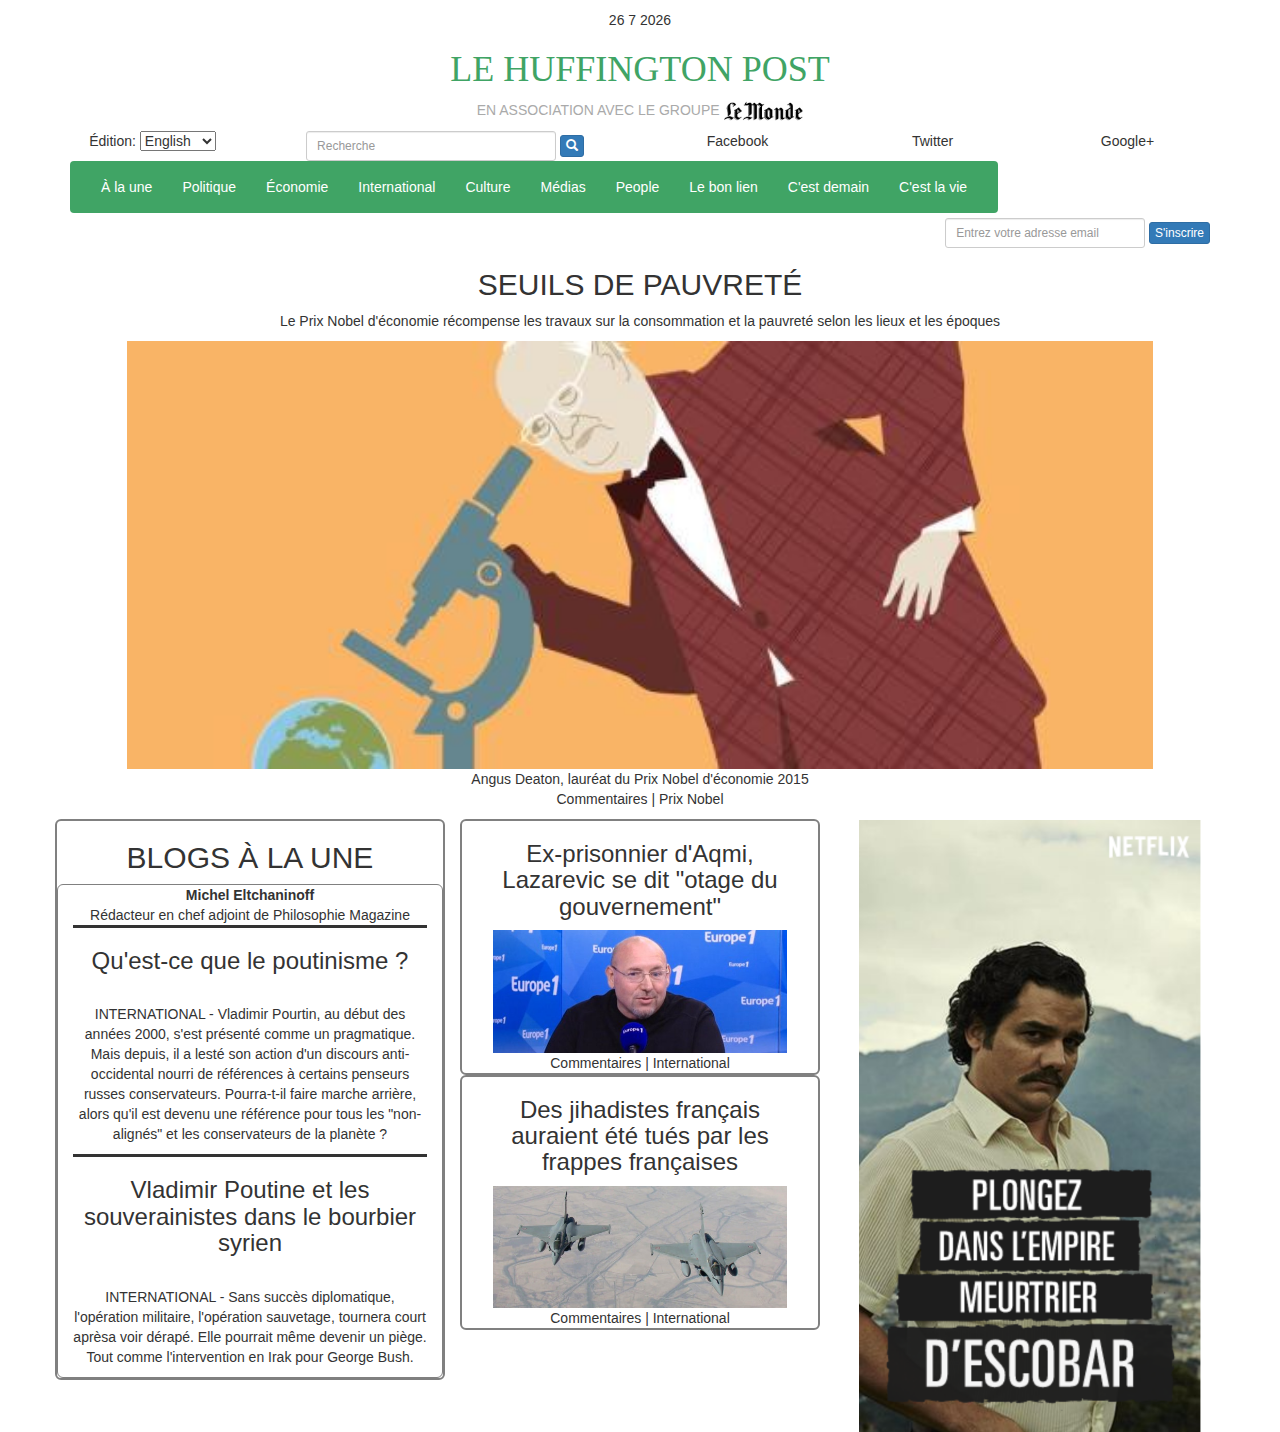
<file: Huffington Post/index.html>
<!DOCTYPE html>
<html>
	<head>
		<meta charset="utf-8" />
		<link href="bootstrap/css/bootstrap.css" rel="stylesheet">
		<link href="tuto.css" rel="stylesheet">
		<link rel="shortcut icon" type="image/x-icon" href="favicon.ico" />
		<title>Huffington Post</title>
		<SCRIPT LANGUAGE="JavaScript">
		var maintenant=new Date();
		var jour=maintenant.getDate();
		var mois=maintenant.getMonth()+1;
		var an=maintenant.getFullYear();
		
</SCRIPT>
	</head>
	<body>
		
		<div class="container">
			<div class="row">
				<div class="col-lg-12" style="border-style: none"><SCRIPT TYPE="text/javascript">document.write(jour," ",mois," ",an);</SCRIPT></div>
			</div>
			<div class="row">
				<div style="background-color: white; border-style: none" class="col-lg-12"><h1>LE HUFFINGTON POST</h1><p style="color:#aaaaaa">EN ASSOCIATION AVEC LE GROUPE <img src="lemonde2.png" width=7% height=7%/></p></div>
			</div>
			<div class="row">
				<div class="col-md-2" style="border-style: none">Édition: 
					<select>
						<option>English</option>
						<option>Espanol</option>
						<option>Français</option>
					</select></div>
				<div class="col-lg-4" style="border-style: none">
					<form class="form-inline">

            			<input type="text" style="width:250px" class="input-sm form-control" placeholder="Recherche">

            			<button type="submit" class="btn btn-primary btn-xs"><span class="glyphicon glyphicon-search"></span></button>

          			</form>
				</div>
				<div class="col-xs-2" style="border-style: none">Facebook</div>
				<div class="col-xs-2" style="border-style: none">Twitter</div>
				<div class="col-xs-2" style="border-style: none">Google+</div>
			</div>
		<nav class="navbar navbar-nav yoyoyo">

        <div class="container-fluid yoyoyo">

          <ul class="nav navbar-nav">

            <li class="active"> <a href="#">À la une</a> </li>
            <li> <a href="#">Politique</a> </li>
            <li> <a href="#">Économie</a> </li>
            <li> <a href="#">International</a> </li>
            <li><a href="#">Culture</a></li>
            <li><a href="#">Médias</a></li>
            <li><a href="#">People</a></li>
            <li><a href="#">Le bon lien</a></li>
            <li><a href="#">C'est demain</a></li>
            <li><a href="#">C'est la vie</a></li>

          </ul>

        </div>

      </nav>
			<div class="row">
				<div class="col-lg-offset-8 col-lg-4"  style="margin-top: 5px">
					<form class="form-inline pull-right">

            			<input type="text" style="width:200px" class="input-sm form-control" placeholder="Entrez votre adresse email">

            			<button type="submit" class="btn btn-primary btn-xs">S'inscrire</button>

          			</form>
				</div>
			</div>
			<div class="row">
				<div class="col-lg-12"><h2 class="une">SEUILS DE PAUVRETÉ</h2></div>
				<div class="col-lg-12"><p class="legune">Le Prix Nobel d'économie récompense les travaux sur la consommation et la pauvreté selon les lieux et les époques</div>
				<div class="col-lg-12"><img src="angus-deaton.jpg" width=90% height=90%/></div>
				<div class="col-lg-12"><p class="legph">Angus Deaton, lauréat du Prix Nobel d'économie 2015<br>Commentaires | Prix Nobel</p></div>
			</div>
			<div class="row">
				<div class="col-lg-4" style="border: 2px solid grey"><h2>BLOGS À LA UNE</h2>
					<div class="row">
						<div class="col-lg-12" style="border: 1px solid grey"><strong>Michel Eltchaninoff</strong><br>Rédacteur en chef adjoint de Philosophie Magazine<br><div style="border-top-style: solid"><h3>Qu'est-ce que le poutinisme ?</h3><br><p>INTERNATIONAL - Vladimir Pourtin, au début des années 2000, s'est présenté comme un pragmatique. Mais depuis, il a lesté son action d'un discours anti-occidental nourri de références à certains penseurs russes conservateurs. Pourra-t-il faire marche arrière, alors qu'il est devenu une référence pour tous les "non-alignés" et les conservateurs de la planète ?</p></div><div style="border-top-style: solid"><h3>Vladimir Poutine et les souverainistes dans le bourbier syrien</h3><br><p>INTERNATIONAL - Sans succès diplomatique, l'opération militaire, l'opération sauvetage, tournera court aprèsa voir dérapé. Elle pourrait même devenir un piège. Tout comme l'intervention en Irak pour George Bush.</p></div></div>
					</div>
				</div>
				<div class="col-lg-4">
					<div class="col-lg-12" style="border: 2px solid grey">
						<h3>Ex-prisonnier d'Aqmi, Lazarevic se dit "otage du gouvernement"</h3><img src="serge.jpg" width=90% height=90%/>Commentaires | International
					</div>
					<div class="col-lg-12" style="border: 2px solid grey">
						<h3>Des jihadistes français auraient été tués par les frappes françaises</h3><img src="rafale.jpg" width=90% height=90%/>Commentaires | International
					</div>
				</div>
				<div class="col-lg-4">
					<img src="narcos.png" width=95% height=95%/>
				</div>
			</div>
		</div>
	</body>
</html>
</file>
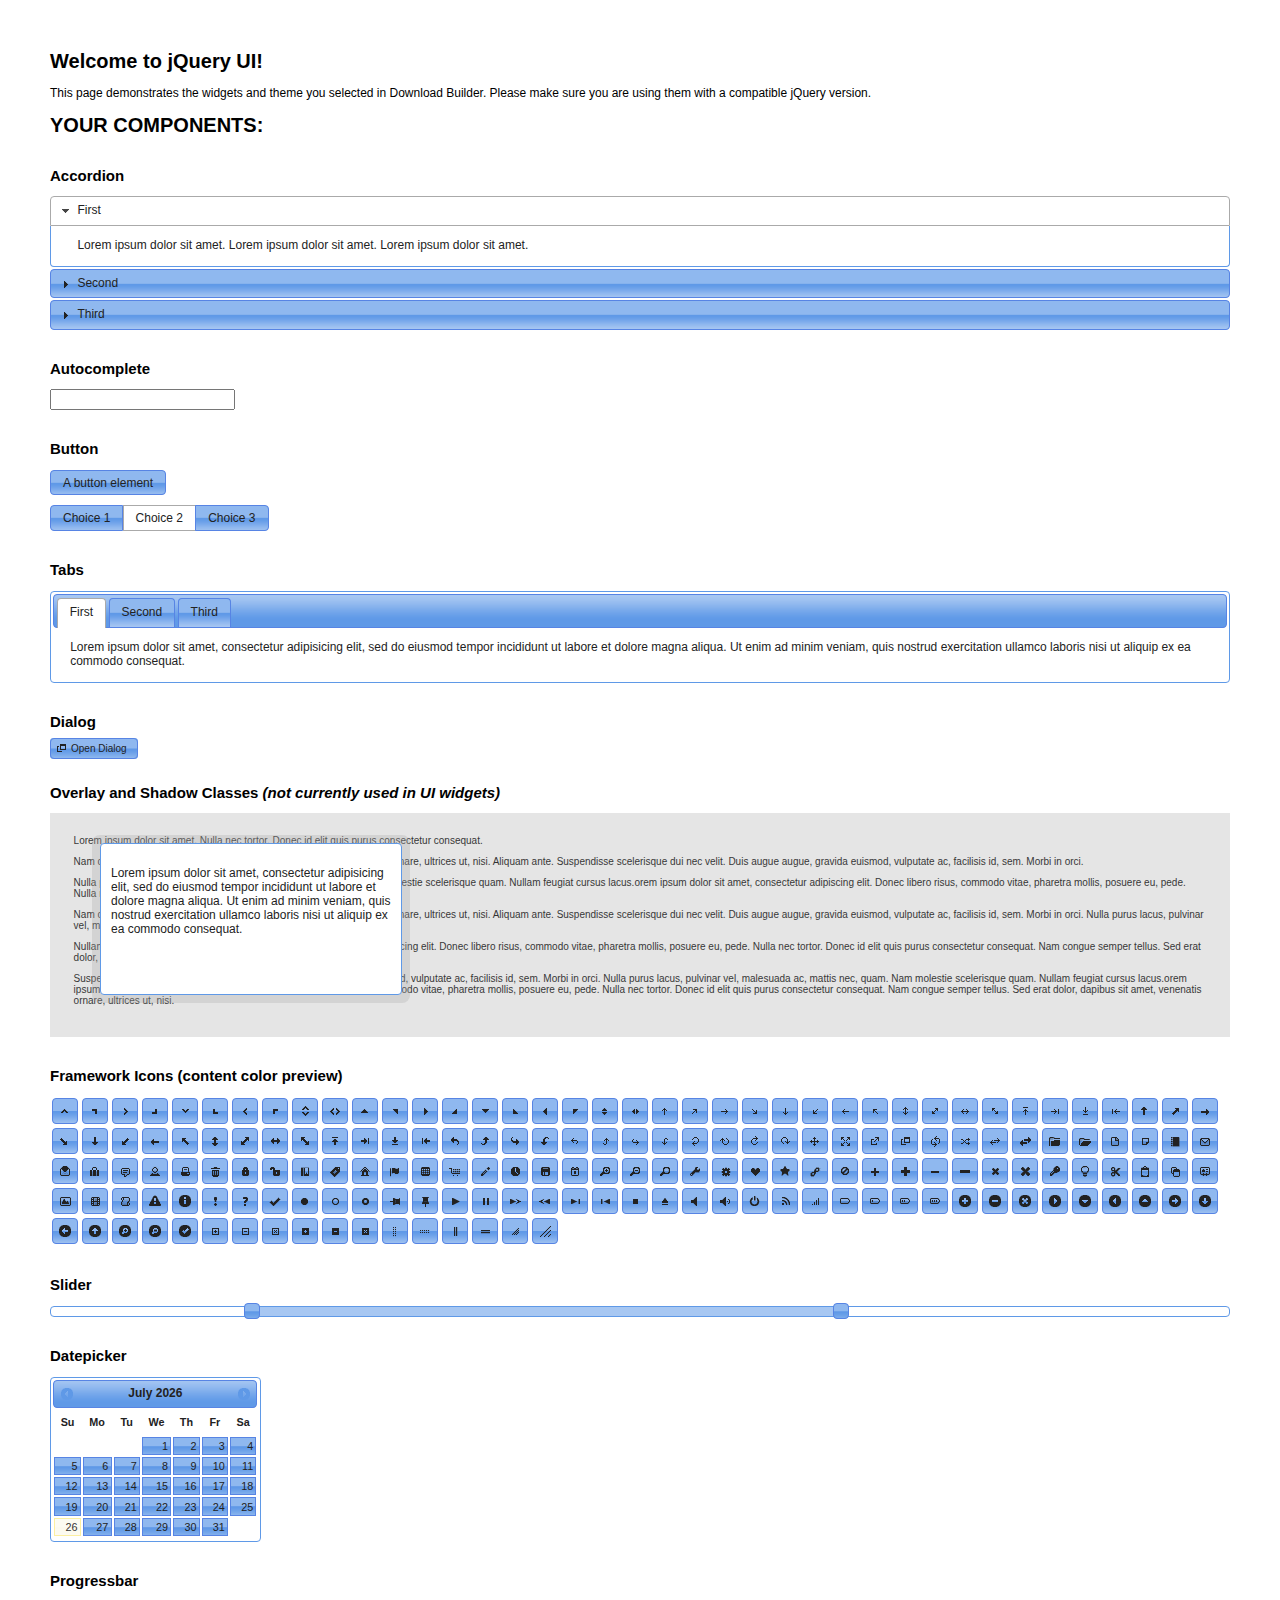
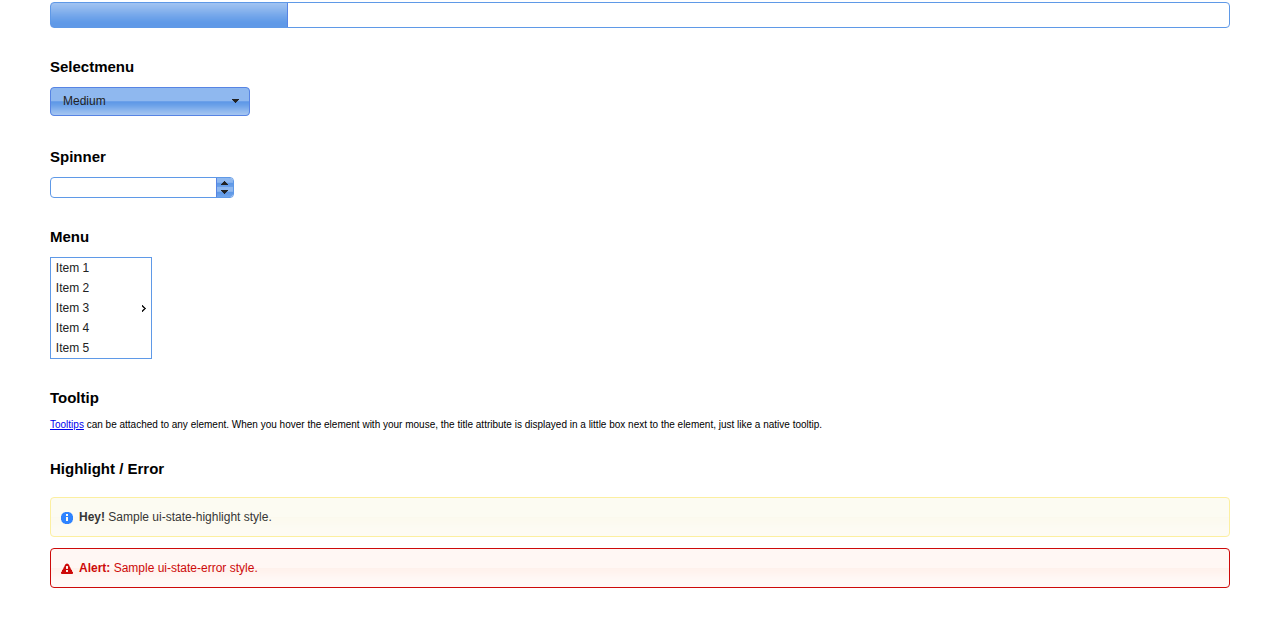
<file: CRNG/jquery-ui-custom/index.html>
<!doctype html>
<html lang="us">
<head>
	<meta charset="utf-8">
	<title>jQuery UI Example Page</title>
	<link href="jquery-ui.css" rel="stylesheet">
	<style>
	body{
		font: 62.5% "Trebuchet MS", sans-serif;
		margin: 50px;
	}
	.demoHeaders {
		margin-top: 2em;
	}
	#dialog-link {
		padding: .4em 1em .4em 20px;
		text-decoration: none;
		position: relative;
	}
	#dialog-link span.ui-icon {
		margin: 0 5px 0 0;
		position: absolute;
		left: .2em;
		top: 50%;
		margin-top: -8px;
	}
	#icons {
		margin: 0;
		padding: 0;
	}
	#icons li {
		margin: 2px;
		position: relative;
		padding: 4px 0;
		cursor: pointer;
		float: left;
		list-style: none;
	}
	#icons span.ui-icon {
		float: left;
		margin: 0 4px;
	}
	.fakewindowcontain .ui-widget-overlay {
		position: absolute;
	}
	select {
		width: 200px;
	}
	</style>
</head>
<body>

<h1>Welcome to jQuery UI!</h1>

<div class="ui-widget">
	<p>This page demonstrates the widgets and theme you selected in Download Builder. Please make sure you are using them with a compatible jQuery version.</p>
</div>

<h1>YOUR COMPONENTS:</h1>


<!-- Accordion -->
<h2 class="demoHeaders">Accordion</h2>
<div id="accordion">
	<h3>First</h3>
	<div>Lorem ipsum dolor sit amet. Lorem ipsum dolor sit amet. Lorem ipsum dolor sit amet.</div>
	<h3>Second</h3>
	<div>Phasellus mattis tincidunt nibh.</div>
	<h3>Third</h3>
	<div>Nam dui erat, auctor a, dignissim quis.</div>
</div>



<!-- Autocomplete -->
<h2 class="demoHeaders">Autocomplete</h2>
<div>
	<input id="autocomplete" title="type &quot;a&quot;">
</div>



<!-- Button -->
<h2 class="demoHeaders">Button</h2>
<button id="button">A button element</button>
<form style="margin-top: 1em;">
	<div id="radioset">
		<input type="radio" id="radio1" name="radio"><label for="radio1">Choice 1</label>
		<input type="radio" id="radio2" name="radio" checked="checked"><label for="radio2">Choice 2</label>
		<input type="radio" id="radio3" name="radio"><label for="radio3">Choice 3</label>
	</div>
</form>



<!-- Tabs -->
<h2 class="demoHeaders">Tabs</h2>
<div id="tabs">
	<ul>
		<li><a href="#tabs-1">First</a></li>
		<li><a href="#tabs-2">Second</a></li>
		<li><a href="#tabs-3">Third</a></li>
	</ul>
	<div id="tabs-1">Lorem ipsum dolor sit amet, consectetur adipisicing elit, sed do eiusmod tempor incididunt ut labore et dolore magna aliqua. Ut enim ad minim veniam, quis nostrud exercitation ullamco laboris nisi ut aliquip ex ea commodo consequat.</div>
	<div id="tabs-2">Phasellus mattis tincidunt nibh. Cras orci urna, blandit id, pretium vel, aliquet ornare, felis. Maecenas scelerisque sem non nisl. Fusce sed lorem in enim dictum bibendum.</div>
	<div id="tabs-3">Nam dui erat, auctor a, dignissim quis, sollicitudin eu, felis. Pellentesque nisi urna, interdum eget, sagittis et, consequat vestibulum, lacus. Mauris porttitor ullamcorper augue.</div>
</div>



<!-- Dialog NOTE: Dialog is not generated by UI in this demo so it can be visually styled in themeroller-->
<h2 class="demoHeaders">Dialog</h2>
<p><a href="#" id="dialog-link" class="ui-state-default ui-corner-all"><span class="ui-icon ui-icon-newwin"></span>Open Dialog</a></p>

<h2 class="demoHeaders">Overlay and Shadow Classes <em>(not currently used in UI widgets)</em></h2>
<div style="position: relative; width: 96%; height: 200px; padding:1% 2%; overflow:hidden;" class="fakewindowcontain">
	<p>Lorem ipsum dolor sit amet,  Nulla nec tortor. Donec id elit quis purus consectetur consequat. </p><p>Nam congue semper tellus. Sed erat dolor, dapibus sit amet, venenatis ornare, ultrices ut, nisi. Aliquam ante. Suspendisse scelerisque dui nec velit. Duis augue augue, gravida euismod, vulputate ac, facilisis id, sem. Morbi in orci. </p><p>Nulla purus lacus, pulvinar vel, malesuada ac, mattis nec, quam. Nam molestie scelerisque quam. Nullam feugiat cursus lacus.orem ipsum dolor sit amet, consectetur adipiscing elit. Donec libero risus, commodo vitae, pharetra mollis, posuere eu, pede. Nulla nec tortor. Donec id elit quis purus consectetur consequat. </p><p>Nam congue semper tellus. Sed erat dolor, dapibus sit amet, venenatis ornare, ultrices ut, nisi. Aliquam ante. Suspendisse scelerisque dui nec velit. Duis augue augue, gravida euismod, vulputate ac, facilisis id, sem. Morbi in orci. Nulla purus lacus, pulvinar vel, malesuada ac, mattis nec, quam. Nam molestie scelerisque quam. </p><p>Nullam feugiat cursus lacus.orem ipsum dolor sit amet, consectetur adipiscing elit. Donec libero risus, commodo vitae, pharetra mollis, posuere eu, pede. Nulla nec tortor. Donec id elit quis purus consectetur consequat. Nam congue semper tellus. Sed erat dolor, dapibus sit amet, venenatis ornare, ultrices ut, nisi. Aliquam ante. </p><p>Suspendisse scelerisque dui nec velit. Duis augue augue, gravida euismod, vulputate ac, facilisis id, sem. Morbi in orci. Nulla purus lacus, pulvinar vel, malesuada ac, mattis nec, quam. Nam molestie scelerisque quam. Nullam feugiat cursus lacus.orem ipsum dolor sit amet, consectetur adipiscing elit. Donec libero risus, commodo vitae, pharetra mollis, posuere eu, pede. Nulla nec tortor. Donec id elit quis purus consectetur consequat. Nam congue semper tellus. Sed erat dolor, dapibus sit amet, venenatis ornare, ultrices ut, nisi. </p>

	<!-- ui-dialog -->
	<div class="ui-overlay"><div class="ui-widget-overlay"></div><div class="ui-widget-shadow ui-corner-all" style="width: 302px; height: 152px; position: absolute; left: 50px; top: 30px;"></div></div>
	<div style="position: absolute; width: 280px; height: 130px;left: 50px; top: 30px; padding: 10px;" class="ui-widget ui-widget-content ui-corner-all">
		<div class="ui-dialog-content ui-widget-content" style="background: none; border: 0;">
			<p>Lorem ipsum dolor sit amet, consectetur adipisicing elit, sed do eiusmod tempor incididunt ut labore et dolore magna aliqua. Ut enim ad minim veniam, quis nostrud exercitation ullamco laboris nisi ut aliquip ex ea commodo consequat.</p>
		</div>
	</div>

</div>

<!-- ui-dialog -->
<div id="dialog" title="Dialog Title">
	<p>Lorem ipsum dolor sit amet, consectetur adipisicing elit, sed do eiusmod tempor incididunt ut labore et dolore magna aliqua. Ut enim ad minim veniam, quis nostrud exercitation ullamco laboris nisi ut aliquip ex ea commodo consequat.</p>
</div>



<h2 class="demoHeaders">Framework Icons (content color preview)</h2>
<ul id="icons" class="ui-widget ui-helper-clearfix">
	<li class="ui-state-default ui-corner-all" title=".ui-icon-carat-1-n"><span class="ui-icon ui-icon-carat-1-n"></span></li>
	<li class="ui-state-default ui-corner-all" title=".ui-icon-carat-1-ne"><span class="ui-icon ui-icon-carat-1-ne"></span></li>
	<li class="ui-state-default ui-corner-all" title=".ui-icon-carat-1-e"><span class="ui-icon ui-icon-carat-1-e"></span></li>
	<li class="ui-state-default ui-corner-all" title=".ui-icon-carat-1-se"><span class="ui-icon ui-icon-carat-1-se"></span></li>
	<li class="ui-state-default ui-corner-all" title=".ui-icon-carat-1-s"><span class="ui-icon ui-icon-carat-1-s"></span></li>
	<li class="ui-state-default ui-corner-all" title=".ui-icon-carat-1-sw"><span class="ui-icon ui-icon-carat-1-sw"></span></li>
	<li class="ui-state-default ui-corner-all" title=".ui-icon-carat-1-w"><span class="ui-icon ui-icon-carat-1-w"></span></li>
	<li class="ui-state-default ui-corner-all" title=".ui-icon-carat-1-nw"><span class="ui-icon ui-icon-carat-1-nw"></span></li>
	<li class="ui-state-default ui-corner-all" title=".ui-icon-carat-2-n-s"><span class="ui-icon ui-icon-carat-2-n-s"></span></li>
	<li class="ui-state-default ui-corner-all" title=".ui-icon-carat-2-e-w"><span class="ui-icon ui-icon-carat-2-e-w"></span></li>
	<li class="ui-state-default ui-corner-all" title=".ui-icon-triangle-1-n"><span class="ui-icon ui-icon-triangle-1-n"></span></li>
	<li class="ui-state-default ui-corner-all" title=".ui-icon-triangle-1-ne"><span class="ui-icon ui-icon-triangle-1-ne"></span></li>
	<li class="ui-state-default ui-corner-all" title=".ui-icon-triangle-1-e"><span class="ui-icon ui-icon-triangle-1-e"></span></li>
	<li class="ui-state-default ui-corner-all" title=".ui-icon-triangle-1-se"><span class="ui-icon ui-icon-triangle-1-se"></span></li>
	<li class="ui-state-default ui-corner-all" title=".ui-icon-triangle-1-s"><span class="ui-icon ui-icon-triangle-1-s"></span></li>
	<li class="ui-state-default ui-corner-all" title=".ui-icon-triangle-1-sw"><span class="ui-icon ui-icon-triangle-1-sw"></span></li>
	<li class="ui-state-default ui-corner-all" title=".ui-icon-triangle-1-w"><span class="ui-icon ui-icon-triangle-1-w"></span></li>
	<li class="ui-state-default ui-corner-all" title=".ui-icon-triangle-1-nw"><span class="ui-icon ui-icon-triangle-1-nw"></span></li>
	<li class="ui-state-default ui-corner-all" title=".ui-icon-triangle-2-n-s"><span class="ui-icon ui-icon-triangle-2-n-s"></span></li>
	<li class="ui-state-default ui-corner-all" title=".ui-icon-triangle-2-e-w"><span class="ui-icon ui-icon-triangle-2-e-w"></span></li>
	<li class="ui-state-default ui-corner-all" title=".ui-icon-arrow-1-n"><span class="ui-icon ui-icon-arrow-1-n"></span></li>
	<li class="ui-state-default ui-corner-all" title=".ui-icon-arrow-1-ne"><span class="ui-icon ui-icon-arrow-1-ne"></span></li>
	<li class="ui-state-default ui-corner-all" title=".ui-icon-arrow-1-e"><span class="ui-icon ui-icon-arrow-1-e"></span></li>
	<li class="ui-state-default ui-corner-all" title=".ui-icon-arrow-1-se"><span class="ui-icon ui-icon-arrow-1-se"></span></li>
	<li class="ui-state-default ui-corner-all" title=".ui-icon-arrow-1-s"><span class="ui-icon ui-icon-arrow-1-s"></span></li>
	<li class="ui-state-default ui-corner-all" title=".ui-icon-arrow-1-sw"><span class="ui-icon ui-icon-arrow-1-sw"></span></li>
	<li class="ui-state-default ui-corner-all" title=".ui-icon-arrow-1-w"><span class="ui-icon ui-icon-arrow-1-w"></span></li>
	<li class="ui-state-default ui-corner-all" title=".ui-icon-arrow-1-nw"><span class="ui-icon ui-icon-arrow-1-nw"></span></li>
	<li class="ui-state-default ui-corner-all" title=".ui-icon-arrow-2-n-s"><span class="ui-icon ui-icon-arrow-2-n-s"></span></li>
	<li class="ui-state-default ui-corner-all" title=".ui-icon-arrow-2-ne-sw"><span class="ui-icon ui-icon-arrow-2-ne-sw"></span></li>
	<li class="ui-state-default ui-corner-all" title=".ui-icon-arrow-2-e-w"><span class="ui-icon ui-icon-arrow-2-e-w"></span></li>
	<li class="ui-state-default ui-corner-all" title=".ui-icon-arrow-2-se-nw"><span class="ui-icon ui-icon-arrow-2-se-nw"></span></li>
	<li class="ui-state-default ui-corner-all" title=".ui-icon-arrowstop-1-n"><span class="ui-icon ui-icon-arrowstop-1-n"></span></li>
	<li class="ui-state-default ui-corner-all" title=".ui-icon-arrowstop-1-e"><span class="ui-icon ui-icon-arrowstop-1-e"></span></li>
	<li class="ui-state-default ui-corner-all" title=".ui-icon-arrowstop-1-s"><span class="ui-icon ui-icon-arrowstop-1-s"></span></li>
	<li class="ui-state-default ui-corner-all" title=".ui-icon-arrowstop-1-w"><span class="ui-icon ui-icon-arrowstop-1-w"></span></li>
	<li class="ui-state-default ui-corner-all" title=".ui-icon-arrowthick-1-n"><span class="ui-icon ui-icon-arrowthick-1-n"></span></li>
	<li class="ui-state-default ui-corner-all" title=".ui-icon-arrowthick-1-ne"><span class="ui-icon ui-icon-arrowthick-1-ne"></span></li>
	<li class="ui-state-default ui-corner-all" title=".ui-icon-arrowthick-1-e"><span class="ui-icon ui-icon-arrowthick-1-e"></span></li>
	<li class="ui-state-default ui-corner-all" title=".ui-icon-arrowthick-1-se"><span class="ui-icon ui-icon-arrowthick-1-se"></span></li>
	<li class="ui-state-default ui-corner-all" title=".ui-icon-arrowthick-1-s"><span class="ui-icon ui-icon-arrowthick-1-s"></span></li>
	<li class="ui-state-default ui-corner-all" title=".ui-icon-arrowthick-1-sw"><span class="ui-icon ui-icon-arrowthick-1-sw"></span></li>
	<li class="ui-state-default ui-corner-all" title=".ui-icon-arrowthick-1-w"><span class="ui-icon ui-icon-arrowthick-1-w"></span></li>
	<li class="ui-state-default ui-corner-all" title=".ui-icon-arrowthick-1-nw"><span class="ui-icon ui-icon-arrowthick-1-nw"></span></li>
	<li class="ui-state-default ui-corner-all" title=".ui-icon-arrowthick-2-n-s"><span class="ui-icon ui-icon-arrowthick-2-n-s"></span></li>
	<li class="ui-state-default ui-corner-all" title=".ui-icon-arrowthick-2-ne-sw"><span class="ui-icon ui-icon-arrowthick-2-ne-sw"></span></li>
	<li class="ui-state-default ui-corner-all" title=".ui-icon-arrowthick-2-e-w"><span class="ui-icon ui-icon-arrowthick-2-e-w"></span></li>
	<li class="ui-state-default ui-corner-all" title=".ui-icon-arrowthick-2-se-nw"><span class="ui-icon ui-icon-arrowthick-2-se-nw"></span></li>
	<li class="ui-state-default ui-corner-all" title=".ui-icon-arrowthickstop-1-n"><span class="ui-icon ui-icon-arrowthickstop-1-n"></span></li>
	<li class="ui-state-default ui-corner-all" title=".ui-icon-arrowthickstop-1-e"><span class="ui-icon ui-icon-arrowthickstop-1-e"></span></li>
	<li class="ui-state-default ui-corner-all" title=".ui-icon-arrowthickstop-1-s"><span class="ui-icon ui-icon-arrowthickstop-1-s"></span></li>
	<li class="ui-state-default ui-corner-all" title=".ui-icon-arrowthickstop-1-w"><span class="ui-icon ui-icon-arrowthickstop-1-w"></span></li>
	<li class="ui-state-default ui-corner-all" title=".ui-icon-arrowreturnthick-1-w"><span class="ui-icon ui-icon-arrowreturnthick-1-w"></span></li>
	<li class="ui-state-default ui-corner-all" title=".ui-icon-arrowreturnthick-1-n"><span class="ui-icon ui-icon-arrowreturnthick-1-n"></span></li>
	<li class="ui-state-default ui-corner-all" title=".ui-icon-arrowreturnthick-1-e"><span class="ui-icon ui-icon-arrowreturnthick-1-e"></span></li>
	<li class="ui-state-default ui-corner-all" title=".ui-icon-arrowreturnthick-1-s"><span class="ui-icon ui-icon-arrowreturnthick-1-s"></span></li>
	<li class="ui-state-default ui-corner-all" title=".ui-icon-arrowreturn-1-w"><span class="ui-icon ui-icon-arrowreturn-1-w"></span></li>
	<li class="ui-state-default ui-corner-all" title=".ui-icon-arrowreturn-1-n"><span class="ui-icon ui-icon-arrowreturn-1-n"></span></li>
	<li class="ui-state-default ui-corner-all" title=".ui-icon-arrowreturn-1-e"><span class="ui-icon ui-icon-arrowreturn-1-e"></span></li>
	<li class="ui-state-default ui-corner-all" title=".ui-icon-arrowreturn-1-s"><span class="ui-icon ui-icon-arrowreturn-1-s"></span></li>
	<li class="ui-state-default ui-corner-all" title=".ui-icon-arrowrefresh-1-w"><span class="ui-icon ui-icon-arrowrefresh-1-w"></span></li>
	<li class="ui-state-default ui-corner-all" title=".ui-icon-arrowrefresh-1-n"><span class="ui-icon ui-icon-arrowrefresh-1-n"></span></li>
	<li class="ui-state-default ui-corner-all" title=".ui-icon-arrowrefresh-1-e"><span class="ui-icon ui-icon-arrowrefresh-1-e"></span></li>
	<li class="ui-state-default ui-corner-all" title=".ui-icon-arrowrefresh-1-s"><span class="ui-icon ui-icon-arrowrefresh-1-s"></span></li>
	<li class="ui-state-default ui-corner-all" title=".ui-icon-arrow-4"><span class="ui-icon ui-icon-arrow-4"></span></li>
	<li class="ui-state-default ui-corner-all" title=".ui-icon-arrow-4-diag"><span class="ui-icon ui-icon-arrow-4-diag"></span></li>
	<li class="ui-state-default ui-corner-all" title=".ui-icon-extlink"><span class="ui-icon ui-icon-extlink"></span></li>
	<li class="ui-state-default ui-corner-all" title=".ui-icon-newwin"><span class="ui-icon ui-icon-newwin"></span></li>
	<li class="ui-state-default ui-corner-all" title=".ui-icon-refresh"><span class="ui-icon ui-icon-refresh"></span></li>
	<li class="ui-state-default ui-corner-all" title=".ui-icon-shuffle"><span class="ui-icon ui-icon-shuffle"></span></li>
	<li class="ui-state-default ui-corner-all" title=".ui-icon-transfer-e-w"><span class="ui-icon ui-icon-transfer-e-w"></span></li>
	<li class="ui-state-default ui-corner-all" title=".ui-icon-transferthick-e-w"><span class="ui-icon ui-icon-transferthick-e-w"></span></li>
	<li class="ui-state-default ui-corner-all" title=".ui-icon-folder-collapsed"><span class="ui-icon ui-icon-folder-collapsed"></span></li>
	<li class="ui-state-default ui-corner-all" title=".ui-icon-folder-open"><span class="ui-icon ui-icon-folder-open"></span></li>
	<li class="ui-state-default ui-corner-all" title=".ui-icon-document"><span class="ui-icon ui-icon-document"></span></li>
	<li class="ui-state-default ui-corner-all" title=".ui-icon-document-b"><span class="ui-icon ui-icon-document-b"></span></li>
	<li class="ui-state-default ui-corner-all" title=".ui-icon-note"><span class="ui-icon ui-icon-note"></span></li>
	<li class="ui-state-default ui-corner-all" title=".ui-icon-mail-closed"><span class="ui-icon ui-icon-mail-closed"></span></li>
	<li class="ui-state-default ui-corner-all" title=".ui-icon-mail-open"><span class="ui-icon ui-icon-mail-open"></span></li>
	<li class="ui-state-default ui-corner-all" title=".ui-icon-suitcase"><span class="ui-icon ui-icon-suitcase"></span></li>
	<li class="ui-state-default ui-corner-all" title=".ui-icon-comment"><span class="ui-icon ui-icon-comment"></span></li>
	<li class="ui-state-default ui-corner-all" title=".ui-icon-person"><span class="ui-icon ui-icon-person"></span></li>
	<li class="ui-state-default ui-corner-all" title=".ui-icon-print"><span class="ui-icon ui-icon-print"></span></li>
	<li class="ui-state-default ui-corner-all" title=".ui-icon-trash"><span class="ui-icon ui-icon-trash"></span></li>
	<li class="ui-state-default ui-corner-all" title=".ui-icon-locked"><span class="ui-icon ui-icon-locked"></span></li>
	<li class="ui-state-default ui-corner-all" title=".ui-icon-unlocked"><span class="ui-icon ui-icon-unlocked"></span></li>
	<li class="ui-state-default ui-corner-all" title=".ui-icon-bookmark"><span class="ui-icon ui-icon-bookmark"></span></li>
	<li class="ui-state-default ui-corner-all" title=".ui-icon-tag"><span class="ui-icon ui-icon-tag"></span></li>
	<li class="ui-state-default ui-corner-all" title=".ui-icon-home"><span class="ui-icon ui-icon-home"></span></li>
	<li class="ui-state-default ui-corner-all" title=".ui-icon-flag"><span class="ui-icon ui-icon-flag"></span></li>
	<li class="ui-state-default ui-corner-all" title=".ui-icon-calculator"><span class="ui-icon ui-icon-calculator"></span></li>
	<li class="ui-state-default ui-corner-all" title=".ui-icon-cart"><span class="ui-icon ui-icon-cart"></span></li>
	<li class="ui-state-default ui-corner-all" title=".ui-icon-pencil"><span class="ui-icon ui-icon-pencil"></span></li>
	<li class="ui-state-default ui-corner-all" title=".ui-icon-clock"><span class="ui-icon ui-icon-clock"></span></li>
	<li class="ui-state-default ui-corner-all" title=".ui-icon-disk"><span class="ui-icon ui-icon-disk"></span></li>
	<li class="ui-state-default ui-corner-all" title=".ui-icon-calendar"><span class="ui-icon ui-icon-calendar"></span></li>
	<li class="ui-state-default ui-corner-all" title=".ui-icon-zoomin"><span class="ui-icon ui-icon-zoomin"></span></li>
	<li class="ui-state-default ui-corner-all" title=".ui-icon-zoomout"><span class="ui-icon ui-icon-zoomout"></span></li>
	<li class="ui-state-default ui-corner-all" title=".ui-icon-search"><span class="ui-icon ui-icon-search"></span></li>
	<li class="ui-state-default ui-corner-all" title=".ui-icon-wrench"><span class="ui-icon ui-icon-wrench"></span></li>
	<li class="ui-state-default ui-corner-all" title=".ui-icon-gear"><span class="ui-icon ui-icon-gear"></span></li>
	<li class="ui-state-default ui-corner-all" title=".ui-icon-heart"><span class="ui-icon ui-icon-heart"></span></li>
	<li class="ui-state-default ui-corner-all" title=".ui-icon-star"><span class="ui-icon ui-icon-star"></span></li>
	<li class="ui-state-default ui-corner-all" title=".ui-icon-link"><span class="ui-icon ui-icon-link"></span></li>
	<li class="ui-state-default ui-corner-all" title=".ui-icon-cancel"><span class="ui-icon ui-icon-cancel"></span></li>
	<li class="ui-state-default ui-corner-all" title=".ui-icon-plus"><span class="ui-icon ui-icon-plus"></span></li>
	<li class="ui-state-default ui-corner-all" title=".ui-icon-plusthick"><span class="ui-icon ui-icon-plusthick"></span></li>
	<li class="ui-state-default ui-corner-all" title=".ui-icon-minus"><span class="ui-icon ui-icon-minus"></span></li>
	<li class="ui-state-default ui-corner-all" title=".ui-icon-minusthick"><span class="ui-icon ui-icon-minusthick"></span></li>
	<li class="ui-state-default ui-corner-all" title=".ui-icon-close"><span class="ui-icon ui-icon-close"></span></li>
	<li class="ui-state-default ui-corner-all" title=".ui-icon-closethick"><span class="ui-icon ui-icon-closethick"></span></li>
	<li class="ui-state-default ui-corner-all" title=".ui-icon-key"><span class="ui-icon ui-icon-key"></span></li>
	<li class="ui-state-default ui-corner-all" title=".ui-icon-lightbulb"><span class="ui-icon ui-icon-lightbulb"></span></li>
	<li class="ui-state-default ui-corner-all" title=".ui-icon-scissors"><span class="ui-icon ui-icon-scissors"></span></li>
	<li class="ui-state-default ui-corner-all" title=".ui-icon-clipboard"><span class="ui-icon ui-icon-clipboard"></span></li>
	<li class="ui-state-default ui-corner-all" title=".ui-icon-copy"><span class="ui-icon ui-icon-copy"></span></li>
	<li class="ui-state-default ui-corner-all" title=".ui-icon-contact"><span class="ui-icon ui-icon-contact"></span></li>
	<li class="ui-state-default ui-corner-all" title=".ui-icon-image"><span class="ui-icon ui-icon-image"></span></li>
	<li class="ui-state-default ui-corner-all" title=".ui-icon-video"><span class="ui-icon ui-icon-video"></span></li>
	<li class="ui-state-default ui-corner-all" title=".ui-icon-script"><span class="ui-icon ui-icon-script"></span></li>
	<li class="ui-state-default ui-corner-all" title=".ui-icon-alert"><span class="ui-icon ui-icon-alert"></span></li>
	<li class="ui-state-default ui-corner-all" title=".ui-icon-info"><span class="ui-icon ui-icon-info"></span></li>
	<li class="ui-state-default ui-corner-all" title=".ui-icon-notice"><span class="ui-icon ui-icon-notice"></span></li>
	<li class="ui-state-default ui-corner-all" title=".ui-icon-help"><span class="ui-icon ui-icon-help"></span></li>
	<li class="ui-state-default ui-corner-all" title=".ui-icon-check"><span class="ui-icon ui-icon-check"></span></li>
	<li class="ui-state-default ui-corner-all" title=".ui-icon-bullet"><span class="ui-icon ui-icon-bullet"></span></li>
	<li class="ui-state-default ui-corner-all" title=".ui-icon-radio-off"><span class="ui-icon ui-icon-radio-off"></span></li>
	<li class="ui-state-default ui-corner-all" title=".ui-icon-radio-on"><span class="ui-icon ui-icon-radio-on"></span></li>
	<li class="ui-state-default ui-corner-all" title=".ui-icon-pin-w"><span class="ui-icon ui-icon-pin-w"></span></li>
	<li class="ui-state-default ui-corner-all" title=".ui-icon-pin-s"><span class="ui-icon ui-icon-pin-s"></span></li>
	<li class="ui-state-default ui-corner-all" title=".ui-icon-play"><span class="ui-icon ui-icon-play"></span></li>
	<li class="ui-state-default ui-corner-all" title=".ui-icon-pause"><span class="ui-icon ui-icon-pause"></span></li>
	<li class="ui-state-default ui-corner-all" title=".ui-icon-seek-next"><span class="ui-icon ui-icon-seek-next"></span></li>
	<li class="ui-state-default ui-corner-all" title=".ui-icon-seek-prev"><span class="ui-icon ui-icon-seek-prev"></span></li>
	<li class="ui-state-default ui-corner-all" title=".ui-icon-seek-end"><span class="ui-icon ui-icon-seek-end"></span></li>
	<li class="ui-state-default ui-corner-all" title=".ui-icon-seek-first"><span class="ui-icon ui-icon-seek-first"></span></li>
	<li class="ui-state-default ui-corner-all" title=".ui-icon-stop"><span class="ui-icon ui-icon-stop"></span></li>
	<li class="ui-state-default ui-corner-all" title=".ui-icon-eject"><span class="ui-icon ui-icon-eject"></span></li>
	<li class="ui-state-default ui-corner-all" title=".ui-icon-volume-off"><span class="ui-icon ui-icon-volume-off"></span></li>
	<li class="ui-state-default ui-corner-all" title=".ui-icon-volume-on"><span class="ui-icon ui-icon-volume-on"></span></li>
	<li class="ui-state-default ui-corner-all" title=".ui-icon-power"><span class="ui-icon ui-icon-power"></span></li>
	<li class="ui-state-default ui-corner-all" title=".ui-icon-signal-diag"><span class="ui-icon ui-icon-signal-diag"></span></li>
	<li class="ui-state-default ui-corner-all" title=".ui-icon-signal"><span class="ui-icon ui-icon-signal"></span></li>
	<li class="ui-state-default ui-corner-all" title=".ui-icon-battery-0"><span class="ui-icon ui-icon-battery-0"></span></li>
	<li class="ui-state-default ui-corner-all" title=".ui-icon-battery-1"><span class="ui-icon ui-icon-battery-1"></span></li>
	<li class="ui-state-default ui-corner-all" title=".ui-icon-battery-2"><span class="ui-icon ui-icon-battery-2"></span></li>
	<li class="ui-state-default ui-corner-all" title=".ui-icon-battery-3"><span class="ui-icon ui-icon-battery-3"></span></li>
	<li class="ui-state-default ui-corner-all" title=".ui-icon-circle-plus"><span class="ui-icon ui-icon-circle-plus"></span></li>
	<li class="ui-state-default ui-corner-all" title=".ui-icon-circle-minus"><span class="ui-icon ui-icon-circle-minus"></span></li>
	<li class="ui-state-default ui-corner-all" title=".ui-icon-circle-close"><span class="ui-icon ui-icon-circle-close"></span></li>
	<li class="ui-state-default ui-corner-all" title=".ui-icon-circle-triangle-e"><span class="ui-icon ui-icon-circle-triangle-e"></span></li>
	<li class="ui-state-default ui-corner-all" title=".ui-icon-circle-triangle-s"><span class="ui-icon ui-icon-circle-triangle-s"></span></li>
	<li class="ui-state-default ui-corner-all" title=".ui-icon-circle-triangle-w"><span class="ui-icon ui-icon-circle-triangle-w"></span></li>
	<li class="ui-state-default ui-corner-all" title=".ui-icon-circle-triangle-n"><span class="ui-icon ui-icon-circle-triangle-n"></span></li>
	<li class="ui-state-default ui-corner-all" title=".ui-icon-circle-arrow-e"><span class="ui-icon ui-icon-circle-arrow-e"></span></li>
	<li class="ui-state-default ui-corner-all" title=".ui-icon-circle-arrow-s"><span class="ui-icon ui-icon-circle-arrow-s"></span></li>
	<li class="ui-state-default ui-corner-all" title=".ui-icon-circle-arrow-w"><span class="ui-icon ui-icon-circle-arrow-w"></span></li>
	<li class="ui-state-default ui-corner-all" title=".ui-icon-circle-arrow-n"><span class="ui-icon ui-icon-circle-arrow-n"></span></li>
	<li class="ui-state-default ui-corner-all" title=".ui-icon-circle-zoomin"><span class="ui-icon ui-icon-circle-zoomin"></span></li>
	<li class="ui-state-default ui-corner-all" title=".ui-icon-circle-zoomout"><span class="ui-icon ui-icon-circle-zoomout"></span></li>
	<li class="ui-state-default ui-corner-all" title=".ui-icon-circle-check"><span class="ui-icon ui-icon-circle-check"></span></li>
	<li class="ui-state-default ui-corner-all" title=".ui-icon-circlesmall-plus"><span class="ui-icon ui-icon-circlesmall-plus"></span></li>
	<li class="ui-state-default ui-corner-all" title=".ui-icon-circlesmall-minus"><span class="ui-icon ui-icon-circlesmall-minus"></span></li>
	<li class="ui-state-default ui-corner-all" title=".ui-icon-circlesmall-close"><span class="ui-icon ui-icon-circlesmall-close"></span></li>
	<li class="ui-state-default ui-corner-all" title=".ui-icon-squaresmall-plus"><span class="ui-icon ui-icon-squaresmall-plus"></span></li>
	<li class="ui-state-default ui-corner-all" title=".ui-icon-squaresmall-minus"><span class="ui-icon ui-icon-squaresmall-minus"></span></li>
	<li class="ui-state-default ui-corner-all" title=".ui-icon-squaresmall-close"><span class="ui-icon ui-icon-squaresmall-close"></span></li>
	<li class="ui-state-default ui-corner-all" title=".ui-icon-grip-dotted-vertical"><span class="ui-icon ui-icon-grip-dotted-vertical"></span></li>
	<li class="ui-state-default ui-corner-all" title=".ui-icon-grip-dotted-horizontal"><span class="ui-icon ui-icon-grip-dotted-horizontal"></span></li>
	<li class="ui-state-default ui-corner-all" title=".ui-icon-grip-solid-vertical"><span class="ui-icon ui-icon-grip-solid-vertical"></span></li>
	<li class="ui-state-default ui-corner-all" title=".ui-icon-grip-solid-horizontal"><span class="ui-icon ui-icon-grip-solid-horizontal"></span></li>
	<li class="ui-state-default ui-corner-all" title=".ui-icon-gripsmall-diagonal-se"><span class="ui-icon ui-icon-gripsmall-diagonal-se"></span></li>
	<li class="ui-state-default ui-corner-all" title=".ui-icon-grip-diagonal-se"><span class="ui-icon ui-icon-grip-diagonal-se"></span></li>
</ul>


<!-- Slider -->
<h2 class="demoHeaders">Slider</h2>
<div id="slider"></div>



<!-- Datepicker -->
<h2 class="demoHeaders">Datepicker</h2>
<div id="datepicker"></div>



<!-- Progressbar -->
<h2 class="demoHeaders">Progressbar</h2>
<div id="progressbar"></div>



<!-- Progressbar -->
<h2 class="demoHeaders">Selectmenu</h2>
<select id="selectmenu">
	<option>Slower</option>
	<option>Slow</option>
	<option selected="selected">Medium</option>
	<option>Fast</option>
	<option>Faster</option>
</select>



<!-- Spinner -->
<h2 class="demoHeaders">Spinner</h2>
<input id="spinner">



<!-- Menu -->
<h2 class="demoHeaders">Menu</h2>
<ul style="width:100px;" id="menu">
	<li>Item 1</li>
	<li>Item 2</li>
	<li>Item 3
		<ul>
			<li>Item 3-1</li>
			<li>Item 3-2</li>
			<li>Item 3-3</li>
			<li>Item 3-4</li>
			<li>Item 3-5</li>
		</ul>
	</li>
	<li>Item 4</li>
	<li>Item 5</li>
</ul>



<!-- Tooltip -->
<h2 class="demoHeaders">Tooltip</h2>
<p id="tooltip">
	<a href="#" title="That&apos;s what this widget is">Tooltips</a> can be attached to any element. When you hover
the element with your mouse, the title attribute is displayed in a little box next to the element, just like a native tooltip.
</p>


<!-- Highlight / Error -->
<h2 class="demoHeaders">Highlight / Error</h2>
<div class="ui-widget">
	<div class="ui-state-highlight ui-corner-all" style="margin-top: 20px; padding: 0 .7em;">
		<p><span class="ui-icon ui-icon-info" style="float: left; margin-right: .3em;"></span>
		<strong>Hey!</strong> Sample ui-state-highlight style.</p>
	</div>
</div>
<br>
<div class="ui-widget">
	<div class="ui-state-error ui-corner-all" style="padding: 0 .7em;">
		<p><span class="ui-icon ui-icon-alert" style="float: left; margin-right: .3em;"></span>
		<strong>Alert:</strong> Sample ui-state-error style.</p>
	</div>
</div>

<script src="external/jquery/jquery.js"></script>
<script src="jquery-ui.js"></script>
<script>

$( "#accordion" ).accordion();



var availableTags = [
	"ActionScript",
	"AppleScript",
	"Asp",
	"BASIC",
	"C",
	"C++",
	"Clojure",
	"COBOL",
	"ColdFusion",
	"Erlang",
	"Fortran",
	"Groovy",
	"Haskell",
	"Java",
	"JavaScript",
	"Lisp",
	"Perl",
	"PHP",
	"Python",
	"Ruby",
	"Scala",
	"Scheme"
];
$( "#autocomplete" ).autocomplete({
	source: availableTags
});



$( "#button" ).button();
$( "#radioset" ).buttonset();



$( "#tabs" ).tabs();



$( "#dialog" ).dialog({
	autoOpen: false,
	width: 400,
	buttons: [
		{
			text: "Ok",
			click: function() {
				$( this ).dialog( "close" );
			}
		},
		{
			text: "Cancel",
			click: function() {
				$( this ).dialog( "close" );
			}
		}
	]
});

// Link to open the dialog
$( "#dialog-link" ).click(function( event ) {
	$( "#dialog" ).dialog( "open" );
	event.preventDefault();
});



$( "#datepicker" ).datepicker({
	inline: true
});



$( "#slider" ).slider({
	range: true,
	values: [ 17, 67 ]
});



$( "#progressbar" ).progressbar({
	value: 20
});



$( "#spinner" ).spinner();



$( "#menu" ).menu();



$( "#tooltip" ).tooltip();



$( "#selectmenu" ).selectmenu();


// Hover states on the static widgets
$( "#dialog-link, #icons li" ).hover(
	function() {
		$( this ).addClass( "ui-state-hover" );
	},
	function() {
		$( this ).removeClass( "ui-state-hover" );
	}
);
</script>
</body>
</html>
</file>
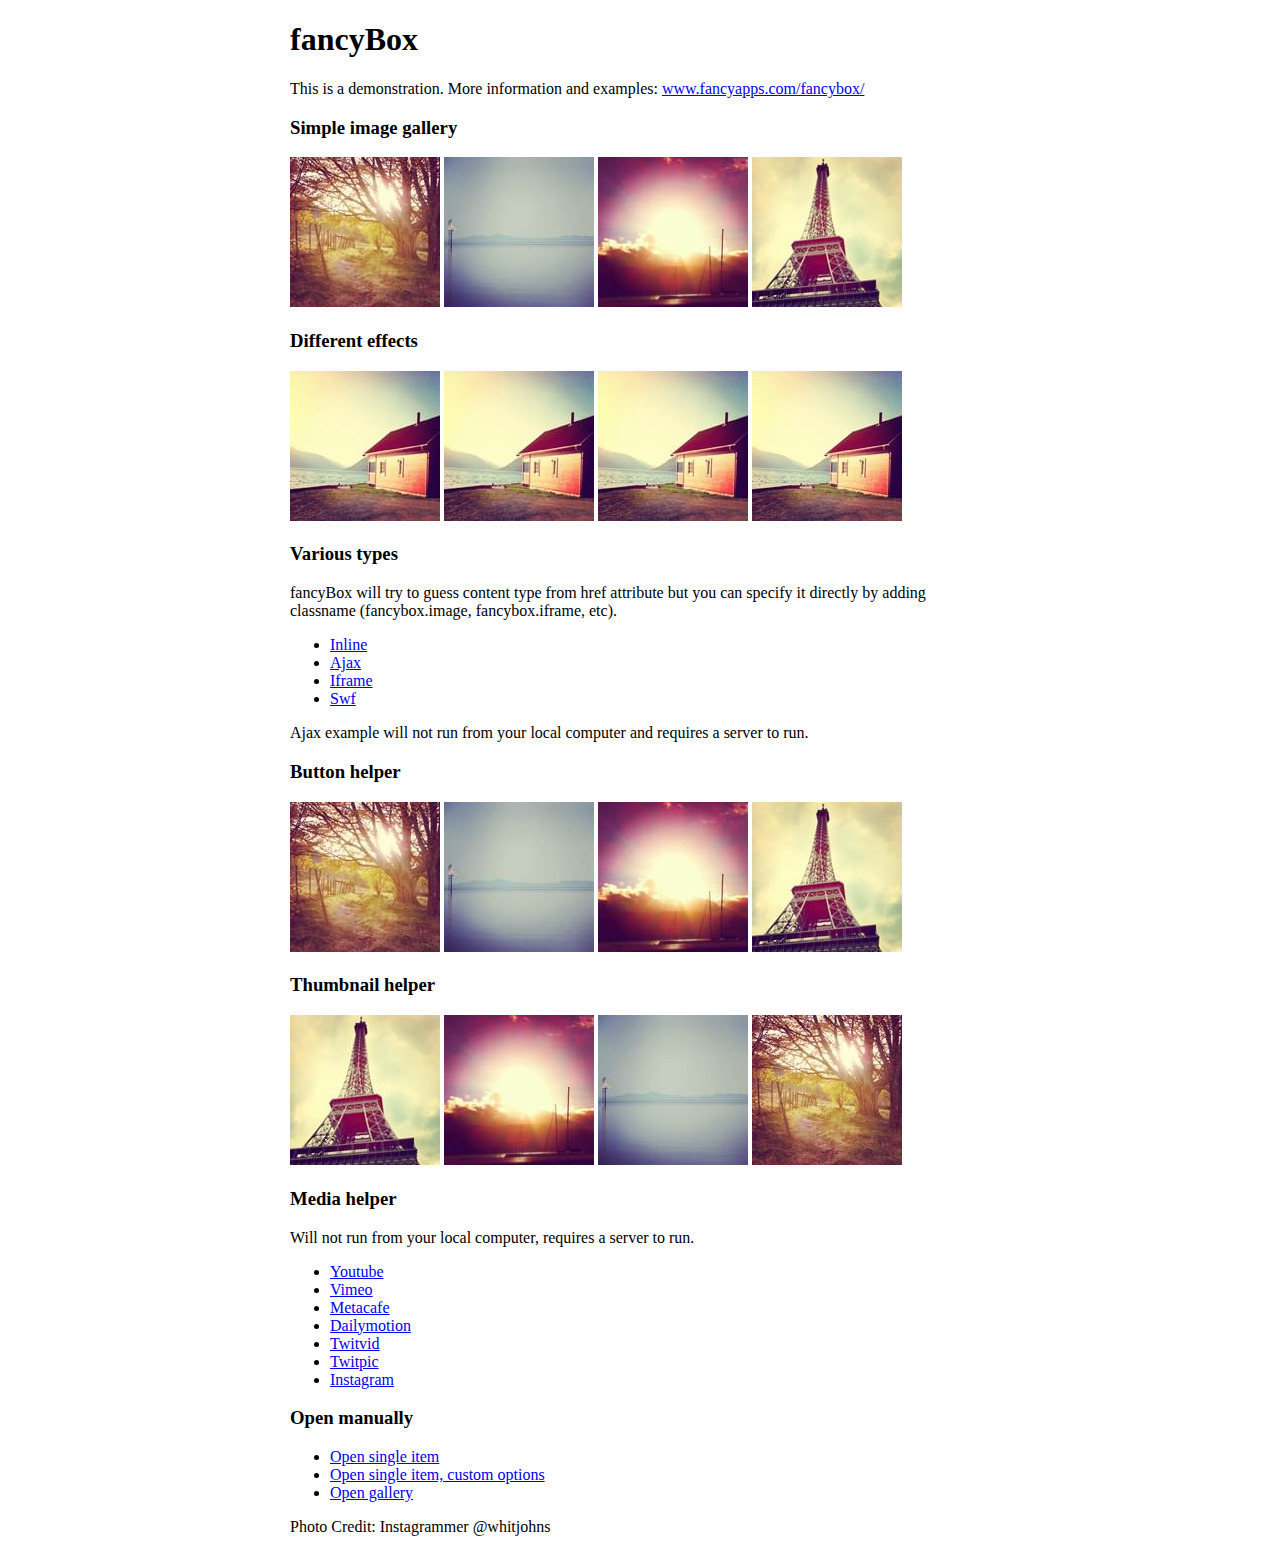
<file: TP 27.10/fancybox/demo/index.html>
<!DOCTYPE html>
<html>
<head>
	<title>fancyBox - Fancy jQuery Lightbox Alternative | Demonstration</title>
	<meta http-equiv="Content-Type" content="text/html; charset=UTF-8" />

	<!-- Add jQuery library -->
	<script type="text/javascript" src="../lib/jquery-1.10.1.min.js"></script>

	<!-- Add mousewheel plugin (this is optional) -->
	<script type="text/javascript" src="../lib/jquery.mousewheel-3.0.6.pack.js"></script>

	<!-- Add fancyBox main JS and CSS files -->
	<script type="text/javascript" src="../source/jquery.fancybox.js?v=2.1.5"></script>
	<link rel="stylesheet" type="text/css" href="../source/jquery.fancybox.css?v=2.1.5" media="screen" />

	<!-- Add Button helper (this is optional) -->
	<link rel="stylesheet" type="text/css" href="../source/helpers/jquery.fancybox-buttons.css?v=1.0.5" />
	<script type="text/javascript" src="../source/helpers/jquery.fancybox-buttons.js?v=1.0.5"></script>

	<!-- Add Thumbnail helper (this is optional) -->
	<link rel="stylesheet" type="text/css" href="../source/helpers/jquery.fancybox-thumbs.css?v=1.0.7" />
	<script type="text/javascript" src="../source/helpers/jquery.fancybox-thumbs.js?v=1.0.7"></script>

	<!-- Add Media helper (this is optional) -->
	<script type="text/javascript" src="../source/helpers/jquery.fancybox-media.js?v=1.0.6"></script>

	<script type="text/javascript">
		$(document).ready(function() {
			/*
			 *  Simple image gallery. Uses default settings
			 */

			$('.fancybox').fancybox();

			/*
			 *  Different effects
			 */

			// Change title type, overlay closing speed
			$(".fancybox-effects-a").fancybox({
				helpers: {
					title : {
						type : 'outside'
					},
					overlay : {
						speedOut : 0
					}
				}
			});

			// Disable opening and closing animations, change title type
			$(".fancybox-effects-b").fancybox({
				openEffect  : 'none',
				closeEffect	: 'none',

				helpers : {
					title : {
						type : 'over'
					}
				}
			});

			// Set custom style, close if clicked, change title type and overlay color
			$(".fancybox-effects-c").fancybox({
				wrapCSS    : 'fancybox-custom',
				closeClick : true,

				openEffect : 'none',

				helpers : {
					title : {
						type : 'inside'
					},
					overlay : {
						css : {
							'background' : 'rgba(238,238,238,0.85)'
						}
					}
				}
			});

			// Remove padding, set opening and closing animations, close if clicked and disable overlay
			$(".fancybox-effects-d").fancybox({
				padding: 0,

				openEffect : 'elastic',
				openSpeed  : 150,

				closeEffect : 'elastic',
				closeSpeed  : 150,

				closeClick : true,

				helpers : {
					overlay : null
				}
			});

			/*
			 *  Button helper. Disable animations, hide close button, change title type and content
			 */

			$('.fancybox-buttons').fancybox({
				openEffect  : 'none',
				closeEffect : 'none',

				prevEffect : 'none',
				nextEffect : 'none',

				closeBtn  : false,

				helpers : {
					title : {
						type : 'inside'
					},
					buttons	: {}
				},

				afterLoad : function() {
					this.title = 'Image ' + (this.index + 1) + ' of ' + this.group.length + (this.title ? ' - ' + this.title : '');
				}
			});


			/*
			 *  Thumbnail helper. Disable animations, hide close button, arrows and slide to next gallery item if clicked
			 */

			$('.fancybox-thumbs').fancybox({
				prevEffect : 'none',
				nextEffect : 'none',

				closeBtn  : false,
				arrows    : false,
				nextClick : true,

				helpers : {
					thumbs : {
						width  : 50,
						height : 50
					}
				}
			});

			/*
			 *  Media helper. Group items, disable animations, hide arrows, enable media and button helpers.
			*/
			$('.fancybox-media')
				.attr('rel', 'media-gallery')
				.fancybox({
					openEffect : 'none',
					closeEffect : 'none',
					prevEffect : 'none',
					nextEffect : 'none',

					arrows : false,
					helpers : {
						media : {},
						buttons : {}
					}
				});

			/*
			 *  Open manually
			 */

			$("#fancybox-manual-a").click(function() {
				$.fancybox.open('1_b.jpg');
			});

			$("#fancybox-manual-b").click(function() {
				$.fancybox.open({
					href : 'iframe.html',
					type : 'iframe',
					padding : 5
				});
			});

			$("#fancybox-manual-c").click(function() {
				$.fancybox.open([
					{
						href : '1_b.jpg',
						title : 'My title'
					}, {
						href : '2_b.jpg',
						title : '2nd title'
					}, {
						href : '3_b.jpg'
					}
				], {
					helpers : {
						thumbs : {
							width: 75,
							height: 50
						}
					}
				});
			});


		});
	</script>
	<style type="text/css">
		.fancybox-custom .fancybox-skin {
			box-shadow: 0 0 50px #222;
		}

		body {
			max-width: 700px;
			margin: 0 auto;
		}
	</style>
</head>
<body>
	<h1>fancyBox</h1>

	<p>This is a demonstration. More information and examples: <a href="http://fancyapps.com/fancybox/">www.fancyapps.com/fancybox/</a></p>

	<h3>Simple image gallery</h3>
	<p>
		<a class="fancybox" href="1_b.jpg" data-fancybox-group="gallery" title="Lorem ipsum dolor sit amet"><img src="1_s.jpg" alt="" /></a>

		<a class="fancybox" href="2_b.jpg" data-fancybox-group="gallery" title="Etiam quis mi eu elit temp"><img src="2_s.jpg" alt="" /></a>

		<a class="fancybox" href="3_b.jpg" data-fancybox-group="gallery" title="Cras neque mi, semper leon"><img src="3_s.jpg" alt="" /></a>

		<a class="fancybox" href="4_b.jpg" data-fancybox-group="gallery" title="Sed vel sapien vel sem uno"><img src="4_s.jpg" alt="" /></a>
	</p>

	<h3>Different effects</h3>
	<p>
		<a class="fancybox-effects-a" href="5_b.jpg" title="Lorem ipsum dolor sit amet, consectetur adipiscing elit"><img src="5_s.jpg" alt="" /></a>

		<a class="fancybox-effects-b" href="5_b.jpg" title="Lorem ipsum dolor sit amet, consectetur adipiscing elit"><img src="5_s.jpg" alt="" /></a>

		<a class="fancybox-effects-c" href="5_b.jpg" title="Lorem ipsum dolor sit amet, consectetur adipiscing elit"><img src="5_s.jpg" alt="" /></a>

		<a class="fancybox-effects-d" href="5_b.jpg" title="Lorem ipsum dolor sit amet, consectetur adipiscing elit"><img src="5_s.jpg" alt="" /></a>
	</p>

	<h3>Various types</h3>
	<p>
		fancyBox will try to guess content type from href attribute but you can specify it directly by adding classname (fancybox.image, fancybox.iframe, etc).
	</p>
	<ul>
		<li><a class="fancybox" href="#inline1" title="Lorem ipsum dolor sit amet">Inline</a></li>
		<li><a class="fancybox fancybox.ajax" href="ajax.txt">Ajax</a></li>
		<li><a class="fancybox fancybox.iframe" href="iframe.html">Iframe</a></li>
		<li><a class="fancybox" href="http://www.adobe.com/jp/events/cs3_web_edition_tour/swfs/perform.swf">Swf</a></li>
	</ul>

	<div id="inline1" style="width:400px;display: none;">
		<h3>Etiam quis mi eu elit</h3>
		<p>
			Lorem ipsum dolor sit amet, consectetur adipiscing elit. Etiam quis mi eu elit tempor facilisis id et neque. Nulla sit amet sem sapien. Vestibulum imperdiet porta ante ac ornare. Nulla et lorem eu nibh adipiscing ultricies nec at lacus. Cras laoreet ultricies sem, at blandit mi eleifend aliquam. Nunc enim ipsum, vehicula non pretium varius, cursus ac tortor. Vivamus fringilla congue laoreet. Quisque ultrices sodales orci, quis rhoncus justo auctor in. Phasellus dui eros, bibendum eu feugiat ornare, faucibus eu mi. Nunc aliquet tempus sem, id aliquam diam varius ac. Maecenas nisl nunc, molestie vitae eleifend vel, iaculis sed magna. Aenean tempus lacus vitae orci posuere porttitor eget non felis. Donec lectus elit, aliquam nec eleifend sit amet, vestibulum sed nunc.
		</p>
	</div>

	<p>
		Ajax example will not run from your local computer and requires a server to run.
	</p>

	<h3>Button helper</h3>
	<p>
		<a class="fancybox-buttons" data-fancybox-group="button" href="1_b.jpg"><img src="1_s.jpg" alt="" /></a>

		<a class="fancybox-buttons" data-fancybox-group="button" href="2_b.jpg"><img src="2_s.jpg" alt="" /></a>

		<a class="fancybox-buttons" data-fancybox-group="button" href="3_b.jpg"><img src="3_s.jpg" alt="" /></a>

		<a class="fancybox-buttons" data-fancybox-group="button" href="4_b.jpg"><img src="4_s.jpg" alt="" /></a>
	</p>

	<h3>Thumbnail helper</h3>
	<p>
		<a class="fancybox-thumbs" data-fancybox-group="thumb" href="4_b.jpg"><img src="4_s.jpg" alt="" /></a>

		<a class="fancybox-thumbs" data-fancybox-group="thumb" href="3_b.jpg"><img src="3_s.jpg" alt="" /></a>

		<a class="fancybox-thumbs" data-fancybox-group="thumb" href="2_b.jpg"><img src="2_s.jpg" alt="" /></a>

		<a class="fancybox-thumbs" data-fancybox-group="thumb" href="1_b.jpg"><img src="1_s.jpg" alt="" /></a>
	</p>

	<h3>Media helper</h3>
	<p>
		Will not run from your local computer, requires a server to run.
	</p>

	<ul>
		<li><a class="fancybox-media" href="http://www.youtube.com/watch?v=opj24KnzrWo">Youtube</a></li>
		<li><a class="fancybox-media" href="http://vimeo.com/47480346">Vimeo</a></li>
		<li><a class="fancybox-media" href="http://www.metacafe.com/watch/7635964/">Metacafe</a></li>
		<li><a class="fancybox-media" href="http://www.dailymotion.com/video/xoeylt_electric-guest-this-head-i-hold_music">Dailymotion</a></li>
		<li><a class="fancybox-media" href="http://twitvid.com/QY7MD">Twitvid</a></li>
		<li><a class="fancybox-media" href="http://twitpic.com/7p93st">Twitpic</a></li>
		<li><a class="fancybox-media" href="http://instagr.am/p/IejkuUGxQn">Instagram</a></li>
	</ul>

	<h3>Open manually</h3>
	<ul>
		<li><a id="fancybox-manual-a" href="javascript:;">Open single item</a></li>
		<li><a id="fancybox-manual-b" href="javascript:;">Open single item, custom options</a></li>
		<li><a id="fancybox-manual-c" href="javascript:;">Open gallery</a></li>
	</ul>

	<p>
		Photo Credit: Instagrammer @whitjohns
	</p>
</body>
</html>
</file>
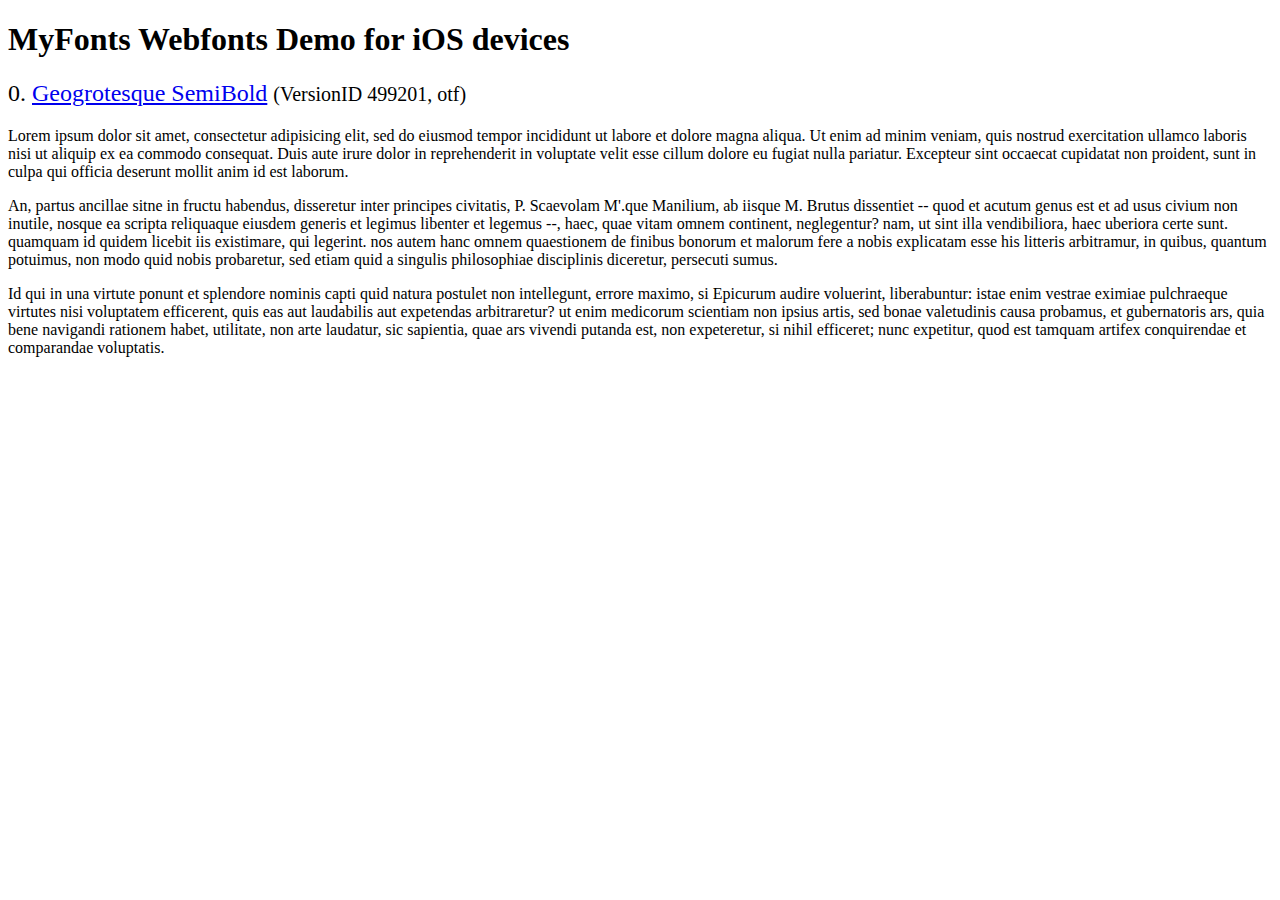
<file: TP jQuery/woothemes/demo/fonts/webfonts/geo-semibold/svg/index.html>
<!DOCTYPE html>
<html>
<head>
<title>MyFonts Webfonts Demo for iOS devices</title>
<meta http-equiv="content-type" content="text/html; charset=utf-8" />

<style type="text/css" media="all">

	h2 {
		 font-weight:normal;
	}

		
	@font-face {
		font-family:"Geogrotesque-SemiBold";
		src:url("style_169898.svg#Geogrotesque-SemiBold") format("svg");
	}
	
	.webfont_0 {
		font-family: Geogrotesque-SemiBold;
	}
		
</style>

</head>

<body>

<h1>MyFonts Webfonts Demo for iOS devices</h1>


<h2>0. <span class='webfont_0'><a href='http://new.myfonts.com/search/style::169898/'>Geogrotesque SemiBold</a></span>
<small>(VersionID 499201, otf)</small>
</h2>

<p class='webfont_0'>Lorem ipsum dolor sit amet, consectetur adipisicing elit, sed do eiusmod tempor incididunt ut labore et dolore magna aliqua. Ut enim ad minim veniam, quis nostrud exercitation ullamco laboris nisi ut aliquip ex ea commodo consequat. Duis aute irure dolor in reprehenderit in voluptate velit esse cillum dolore eu fugiat nulla pariatur. Excepteur sint occaecat cupidatat non proident, sunt in culpa qui officia deserunt mollit anim id est laborum.</p>

<p class='webfont_0'>An, partus ancillae sitne in fructu habendus, disseretur inter principes civitatis, P. Scaevolam M'.que Manilium, ab iisque M. Brutus dissentiet -- quod et acutum genus est et ad usus civium non inutile, nosque ea scripta reliquaque eiusdem generis et legimus libenter et legemus --, haec, quae vitam omnem continent, neglegentur? nam, ut sint illa vendibiliora, haec uberiora certe sunt. quamquam id quidem licebit iis existimare, qui legerint. nos autem hanc omnem quaestionem de finibus bonorum et malorum fere a nobis explicatam esse his litteris arbitramur, in quibus, quantum potuimus, non modo quid nobis probaretur, sed etiam quid a singulis philosophiae disciplinis diceretur, persecuti sumus.</p>

<p class='webfont_0'>Id qui in una virtute ponunt et splendore nominis capti quid natura postulet non intellegunt, errore maximo, si Epicurum audire voluerint, liberabuntur: istae enim vestrae eximiae pulchraeque virtutes nisi voluptatem efficerent, quis eas aut laudabilis aut expetendas arbitraretur? ut enim medicorum scientiam non ipsius artis, sed bonae valetudinis causa probamus, et gubernatoris ars, quia bene navigandi rationem habet, utilitate, non arte laudatur, sic sapientia, quae ars vivendi putanda est, non expeteretur, si nihil efficeret; nunc expetitur, quod est tamquam artifex conquirendae et comparandae voluptatis.</p>




</body>
</html>
</file>
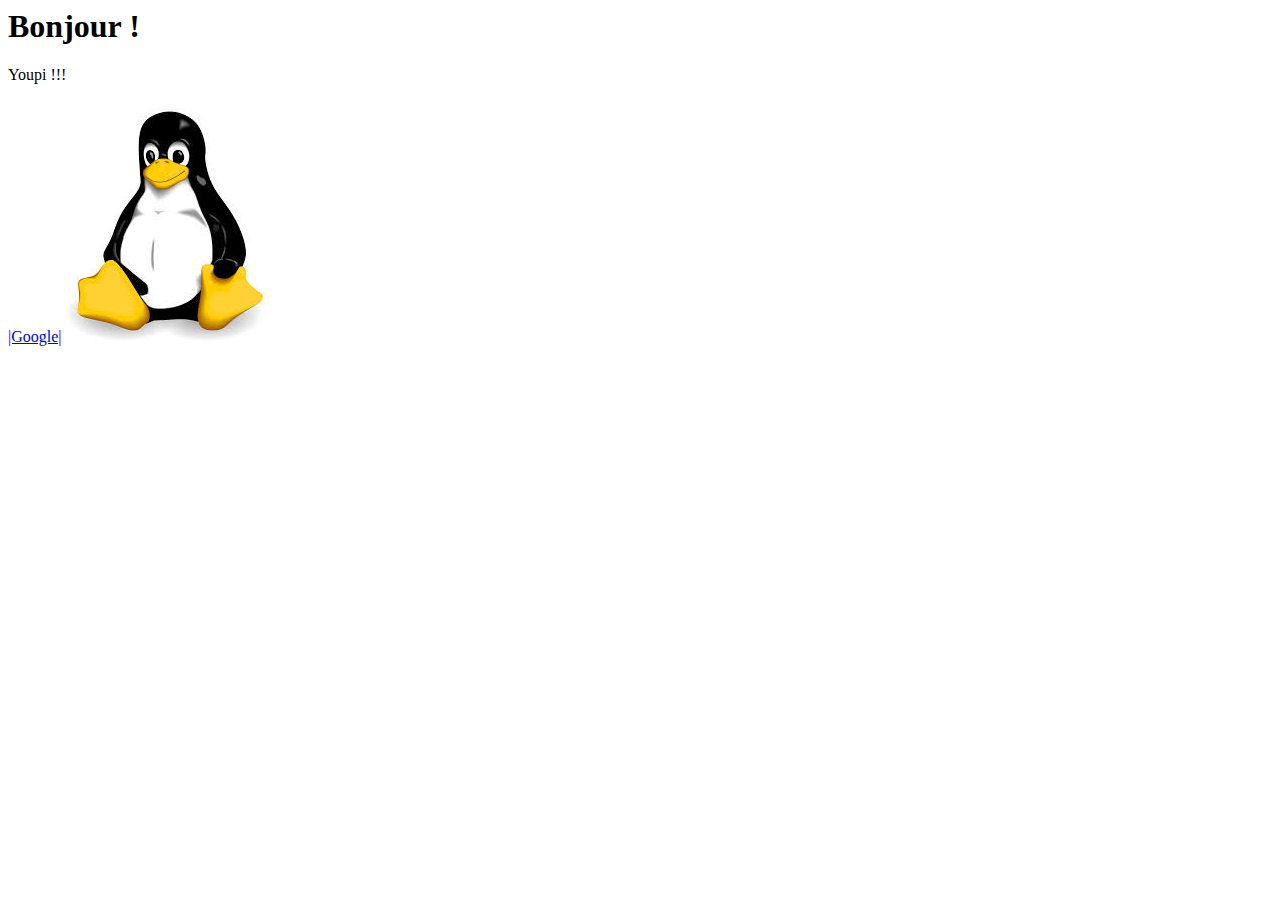
<file: page.html>
<!DOCTYPE=html>
<html>
	<head>
		<title>
		Bonjour, je suis un petit chat
		</title>
	</head>
	<body>
		<h1>Bonjour !</h1>
		<p>Youpi !!!</p>
		<a href="https://www.google.fr">|Google|</a>
		<a href="https://openclassrooms.com/courses/reprenez-le-controle-a-l-aide-de-linux/rtfm-lisez-le-manuel"><img src="[data-uri]"/></a>
	</body>
</html>
</file>
<file: Huffington Post/tuto.css>
body {

  padding-top: 10px;

}

[class*="col-"], footer {

  background-color: transparent;


  border-radius: 6px;

  line-height: 20px;

  text-align: center;

}

h1 {
	color: #40A465;
	font-family: serif;
}

.yoyoyo {
	background-color: #40A465 !important;
}

li > a {
	color: white !important;
}
</file>
